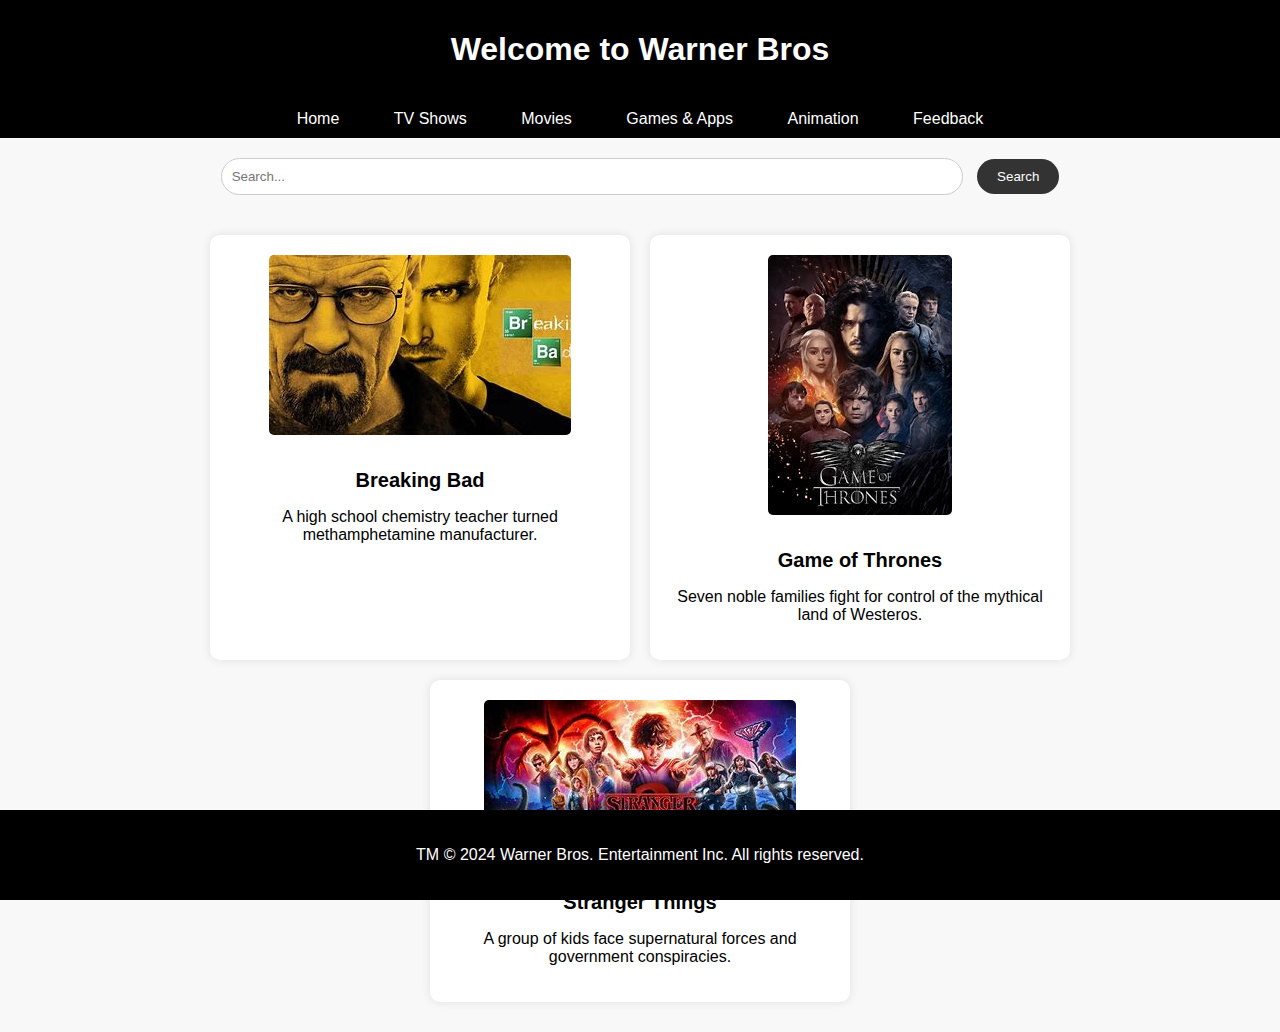
<file: index.html>
<!DOCTYPE html>
<html lang="en">
<head>
    <meta charset="UTF-8">
    <meta name="viewport" content="width=device-width, initial-scale=1.0">
    <title>Warner Bros | Home</title>
    <link rel="stylesheet" href="css/mystyles.css">

</head>
<body>

<header>
    <h1>Welcome to Warner Bros</h1>
</header>

<nav>
    <a href="index.html">Home</a>
    <a href="tvshows.html">TV Shows</a>
    <a href="movies.html">Movies</a>
    <a href="games&apps.html">Games & Apps</a>
    <a href="animation.html">Animation</a>
    <a href="feedback.html">Feedback</a>
</nav>

<div class="container">
    <div class="search-container">
        <input type="text" placeholder="Search...">
        <button type="submit">Search</button>
    </div>

    <div class="main-content">
        <div class="card">
            <img src="Images/tv-show-1.jpg" alt="TV Show 1">
            <h3>Breaking Bad</h3>
            <p>A high school chemistry teacher turned methamphetamine manufacturer.</p>
        </div>
        <div class="card">
            <img src="Images/tv-show-2.jpg" alt="TV Show 2">
            <h3>Game of Thrones</h3>
            <p>Seven noble families fight for control of the mythical land of Westeros.</p>
        </div>
        <div class="card">
            <img src="Images/tv-show-3.jpg" alt="TV Show 3">
            <h3>Stranger Things</h3>
            <p>A group of kids face supernatural forces and government conspiracies.</p>
        </div>
    </div>
</div>

<footer class="footer">
    <p>TM &copy; 2024 Warner Bros. Entertainment Inc. All rights reserved.</p>
</footer>

</body>
</html>
</file>
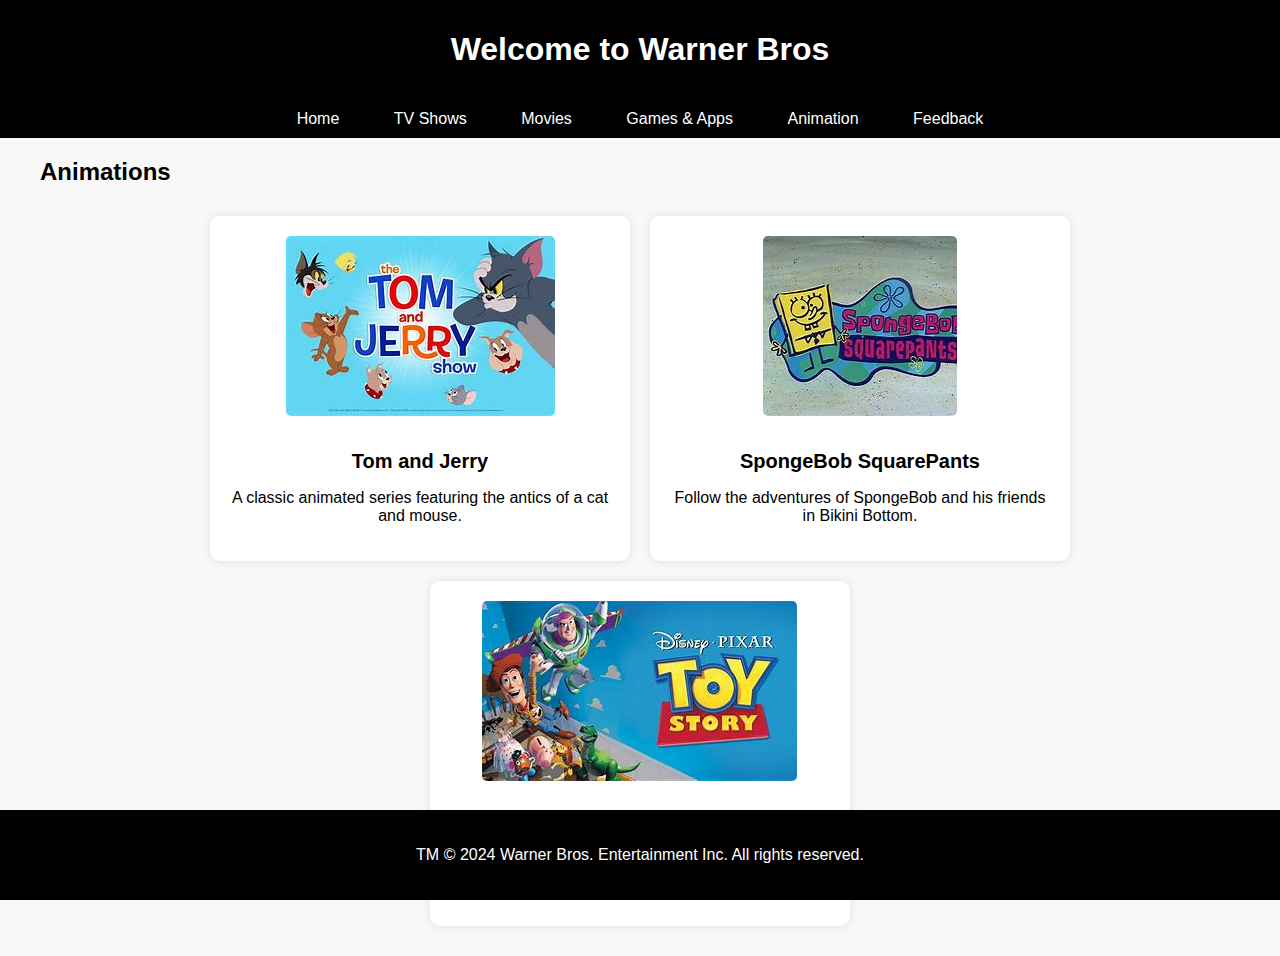
<file: animation.html>
<!DOCTYPE html>
<html lang="en">
<head>
    <meta charset="UTF-8">
    <meta name="viewport" content="width=device-width, initial-scale=1.0">
    <title>Warner Bros | Animation</title>
    <link rel="stylesheet" href="css/mystyles.css">
   
</head>
<body>

<header>
    <h1>Welcome to Warner Bros</h1>
</header>

<nav>
    <a href="index.html">Home</a>
    <a href="tvshows.html">TV Shows</a>
    <a href="movies.html">Movies</a>
    <a href="games&apps.html">Games & Apps</a>
    <a href="animation.html">Animation</a>
    <a href="feedback.html">Feedback</a>
</nav>

<div class="container">
    <h2>Animations</h2>
    <div class="animation-list">
        <div class="animation-item">
            <img src="Images/animation1.jpg" alt="Animation 1">
            <h3>Tom and Jerry</h3>
            <p>A classic animated series featuring the antics of a cat and mouse.</p>
        </div>
        <div class="animation-item">
            <img src="Images/animation2.jpg" alt="Animation 2">
            <h3>SpongeBob SquarePants</h3>
            <p>Follow the adventures of SpongeBob and his friends in Bikini Bottom.</p>
        </div>
        <div class="animation-item">
            <img src="Images/animation3.jpg" alt="Animation 3">
            <h3>Toy Story</h3>
            <p>Join Woody, Buzz Lightyear, and other toys on their adventures.</p>
        </div>
    </div>
</div>

<footer class="footer">
    <p>TM &copy; 2024 Warner Bros. Entertainment Inc. All rights reserved.</p>
</footer>

</body>
</html>
</file>
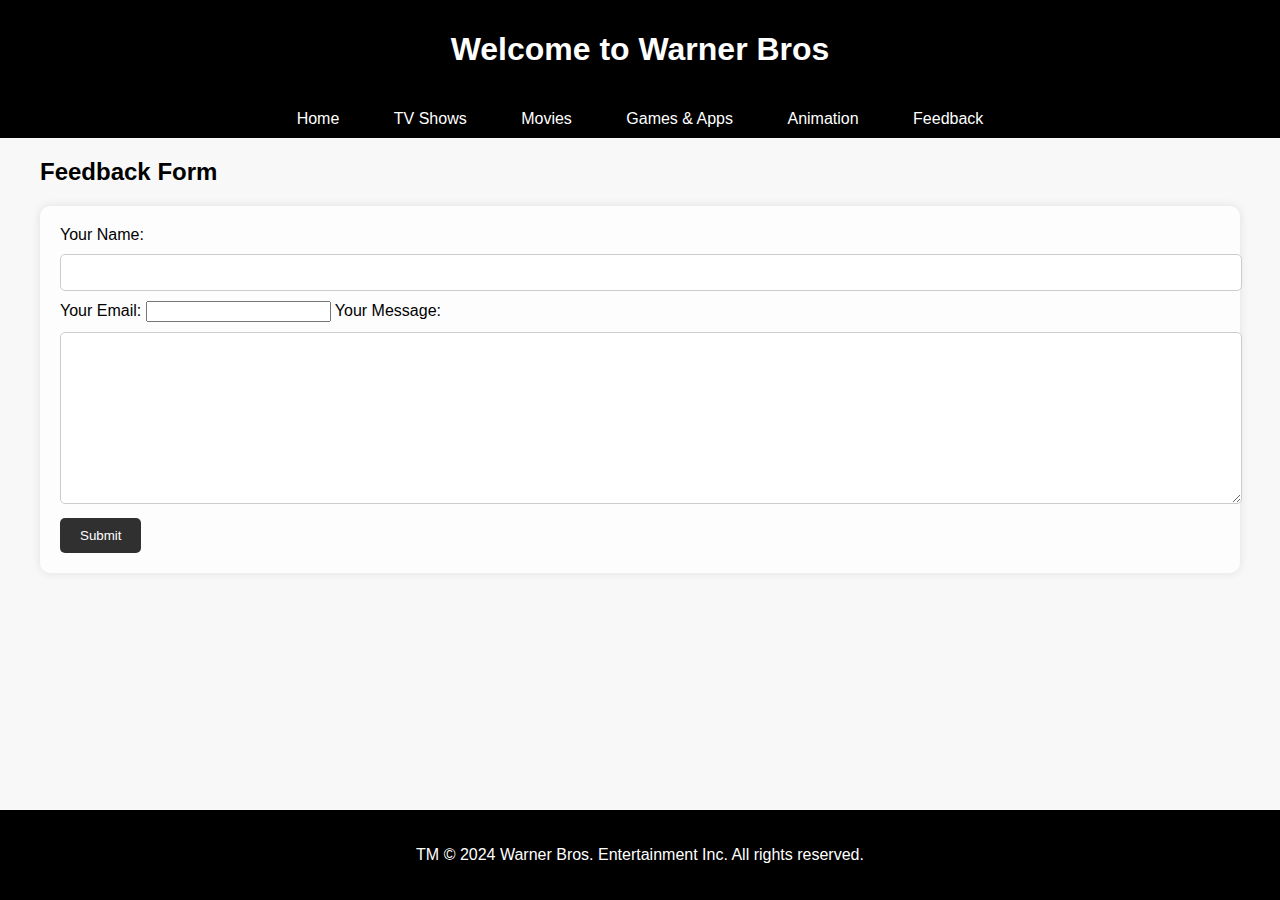
<file: feedback.html>
<!DOCTYPE html>
      <html lang="en">
      <head>
          <meta charset="UTF-8">
          <meta name="viewport" content="width=device-width, initial-scale=1.0">
          <title>Warner Bros | Feedback</title>
          <link rel="stylesheet" href="css/mystyles.css">
          <style>
              .feedback-form {
                  background-color: #fdfdfd;
                  border-radius: 10px;
                  box-shadow: 0 0 10px rgba(0, 0, 0, 0.1);
                  padding: 20px;
              }
      
              .feedback-form input[type="text"],
              .feedback-form textarea {
                  width: 100%;
                  padding: 10px;
                  margin: 10px 0;
                  border-radius: 5px;
                  border: 1px solid #ccc;
              }
      
              .feedback-form textarea {
                  height: 150px;
              }
      
              .feedback-form input[type="submit"] {
                  background-color: #313030;
                  color: #fff;
                  border: none;
                  border-radius: 5px;
                  padding: 10px 20px;
                  cursor: pointer;
                  transition: background-color 0.3s;
              }
      
              .feedback-form input[type="submit"]:hover {
                  background-color: #000000;
              }
      
            
          </style>
      </head>
      <body>
      
      <header>
          <h1>Welcome to Warner Bros</h1>
      </header>
      
      <nav>
          <a href="index.html">Home</a>
          <a href="tvshows.html">TV Shows</a>
          <a href="movies.html">Movies</a>
          <a href="games&apps.html">Games & Apps</a>
          <a href="animation.html">Animation</a>
          <a href="feedback.html">Feedback</a>
      </nav>
      
      <div class="container">
          <h2>Feedback Form</h2>
          <div class="feedback-form">
              <form action="#">
                  <label for="name">Your Name:</label>
                  <input type="text" id="name" name="name" required>
                  <label for="email">Your Email:</label>
                  <input type="email" id="email" name="email" required>
                  <label for="message">Your Message:</label>
                  <textarea id="message" name="message" required></textarea>
                  <input type="submit" value="Submit">
              </form>
          </div>
      </div>
      
      <footer class="footer">
          <p>TM &copy; 2024 Warner Bros. Entertainment Inc. All rights reserved.</p>
      </footer>
      
      </body>
      </html>
      
</body>    
</html>
</file>
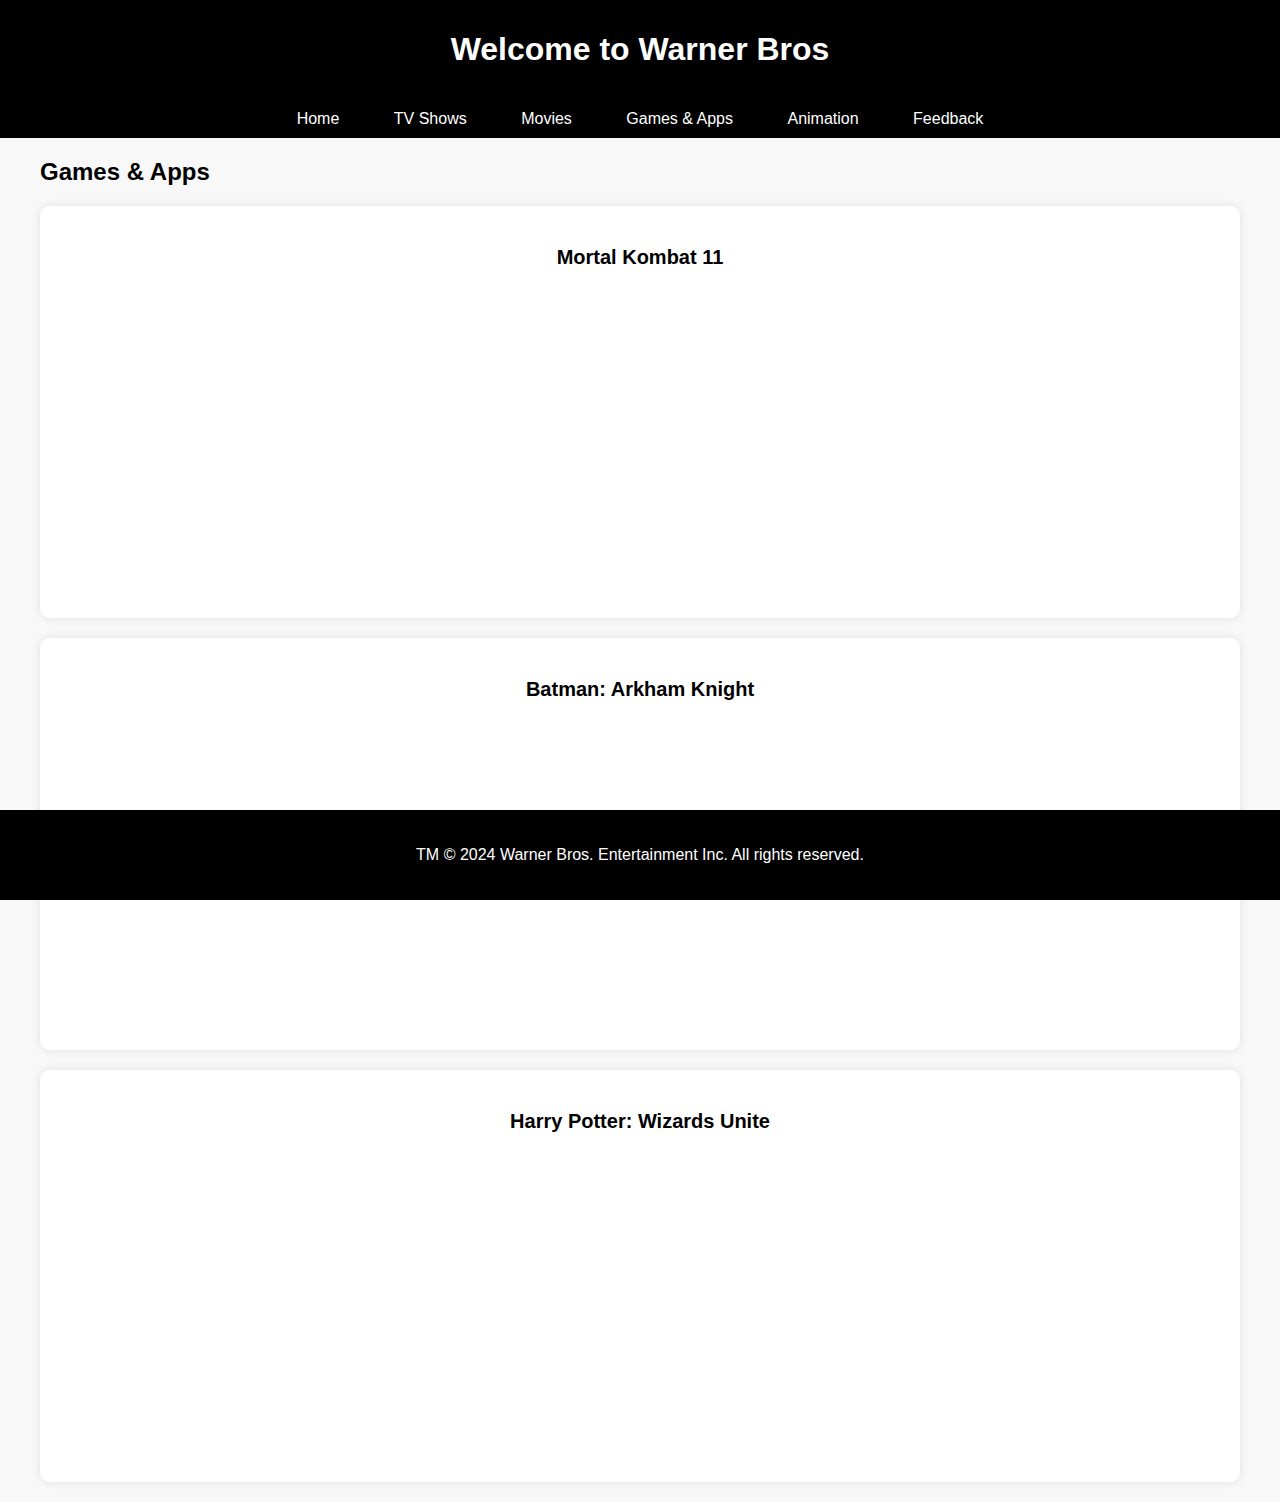
<file: games&apps.html>
<!DOCTYPE html>
<html lang="en">
<head>
    <meta charset="UTF-8">
    <meta name="viewport" content="width=device-width, initial-scale=1.0">
    <title>Warner Bros | Games & Apps</title>
    <link rel="stylesheet" href="css/mystyles.css">
</head>
<body>

<header>
    <h1>Welcome to Warner Bros</h1>
</header>

<nav>
    <a href="index.html">Home</a>
    <a href="tvshows.html">TV Shows</a>
    <a href="movies.html">Movies</a>
    <a href="games&apps.html">Games & Apps</a>
    <a href="animation.html">Animation</a>
    <a href="feedback.html">Feedback</a>
</nav>

<div class="container">
    <h2>Games & Apps</h2>
    <div class="game-item">
        <h3>Mortal Kombat 11</h3>
        <iframe width="560" height="315" src="https://www.youtube.com/embed/7zwQPJmg-Kg?si=pRSOQ31OQOFjzYtg" frameborder="0" allowfullscreen></iframe>
    </div>
    <div class="game-item">
        <h3>Batman: Arkham Knight</h3>
        <iframe width="560" height="315" src="https://www.youtube.com/embed/RUhcQvlOm7k?si=FMBR5WoqJJiPAA-d" frameborder="0" allowfullscreen></iframe>
    </div>
    <div class="game-item">
        <h3>Harry Potter: Wizards Unite</h3>
        <iframe width="560" height="315" src="https://www.youtube.com/embed/MyZpNZbuEF8?si=vhmksMcfxkzY9SdJ" frameborder="0" allowfullscreen></iframe>
    </div>
</div>

<footer class="footer">
    <p>TM &copy; 2024 Warner Bros. Entertainment Inc. All rights reserved.</p>
</footer>

</body>
</html>
</file>
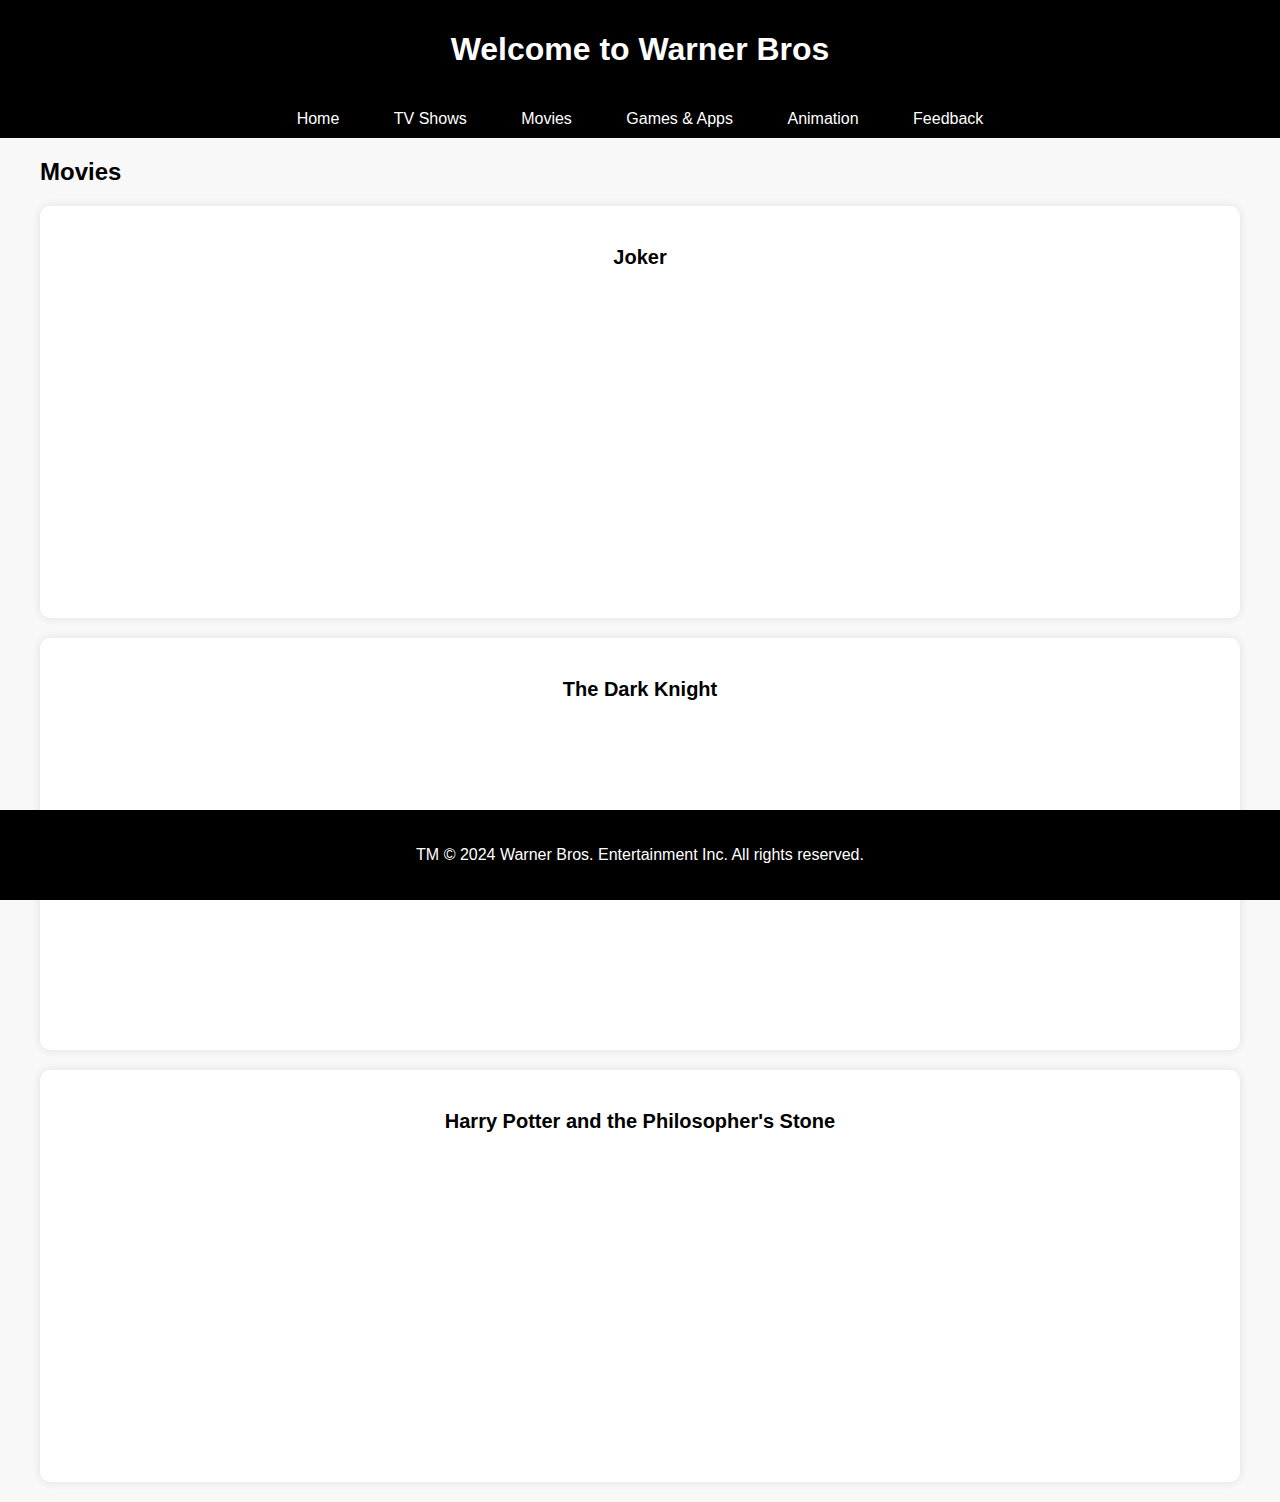
<file: movies.html>
<!DOCTYPE html>
<html lang="en">
<head>
    <meta charset="UTF-8">
    <meta name="viewport" content="width=device-width, initial-scale=1.0">
    <title>Warner Bros | Movies</title>
    <link rel="stylesheet" href="css/mystyles.css">
   
</head>
<body>

<header>
    <h1>Welcome to Warner Bros</h1>
</header>

<nav>
    <a href="index.html">Home</a>
    <a href="tvshows.html">TV Shows</a>
    <a href="movies.html">Movies</a>
    <a href="games&apps.html">Games & Apps</a>
    <a href="animation.html">Animation</a>
    <a href="feedback.html">Feedback</a>
</nav>

<div class="container">
    <h2>Movies</h2>
    <div class="movie-item">
        <h3>Joker</h3>
        <iframe width="560" height="315" src="https://www.youtube.com/embed/zAGVQLHvwOY" frameborder="0" allowfullscreen></iframe>
    </div>
    <div class="movie-item">
        <h3>The Dark Knight</h3>
        <iframe width="560" height="315" src="https://www.youtube.com/embed/EXeTwQWrcwY" frameborder="0" allowfullscreen></iframe>
    </div>
    <div class="movie-item">
        <h3>Harry Potter and the Philosopher's Stone</h3>
        <iframe width="560" height="315" src="https://www.youtube.com/embed/VyHV0BRtdxo" frameborder="0" allowfullscreen></iframe>
    </div>
</div>

<footer class="footer">
    <p>TM &copy; 2024 Warner Bros. Entertainment Inc. All rights reserved.</p>
</footer>

</body>
</html>
</file>
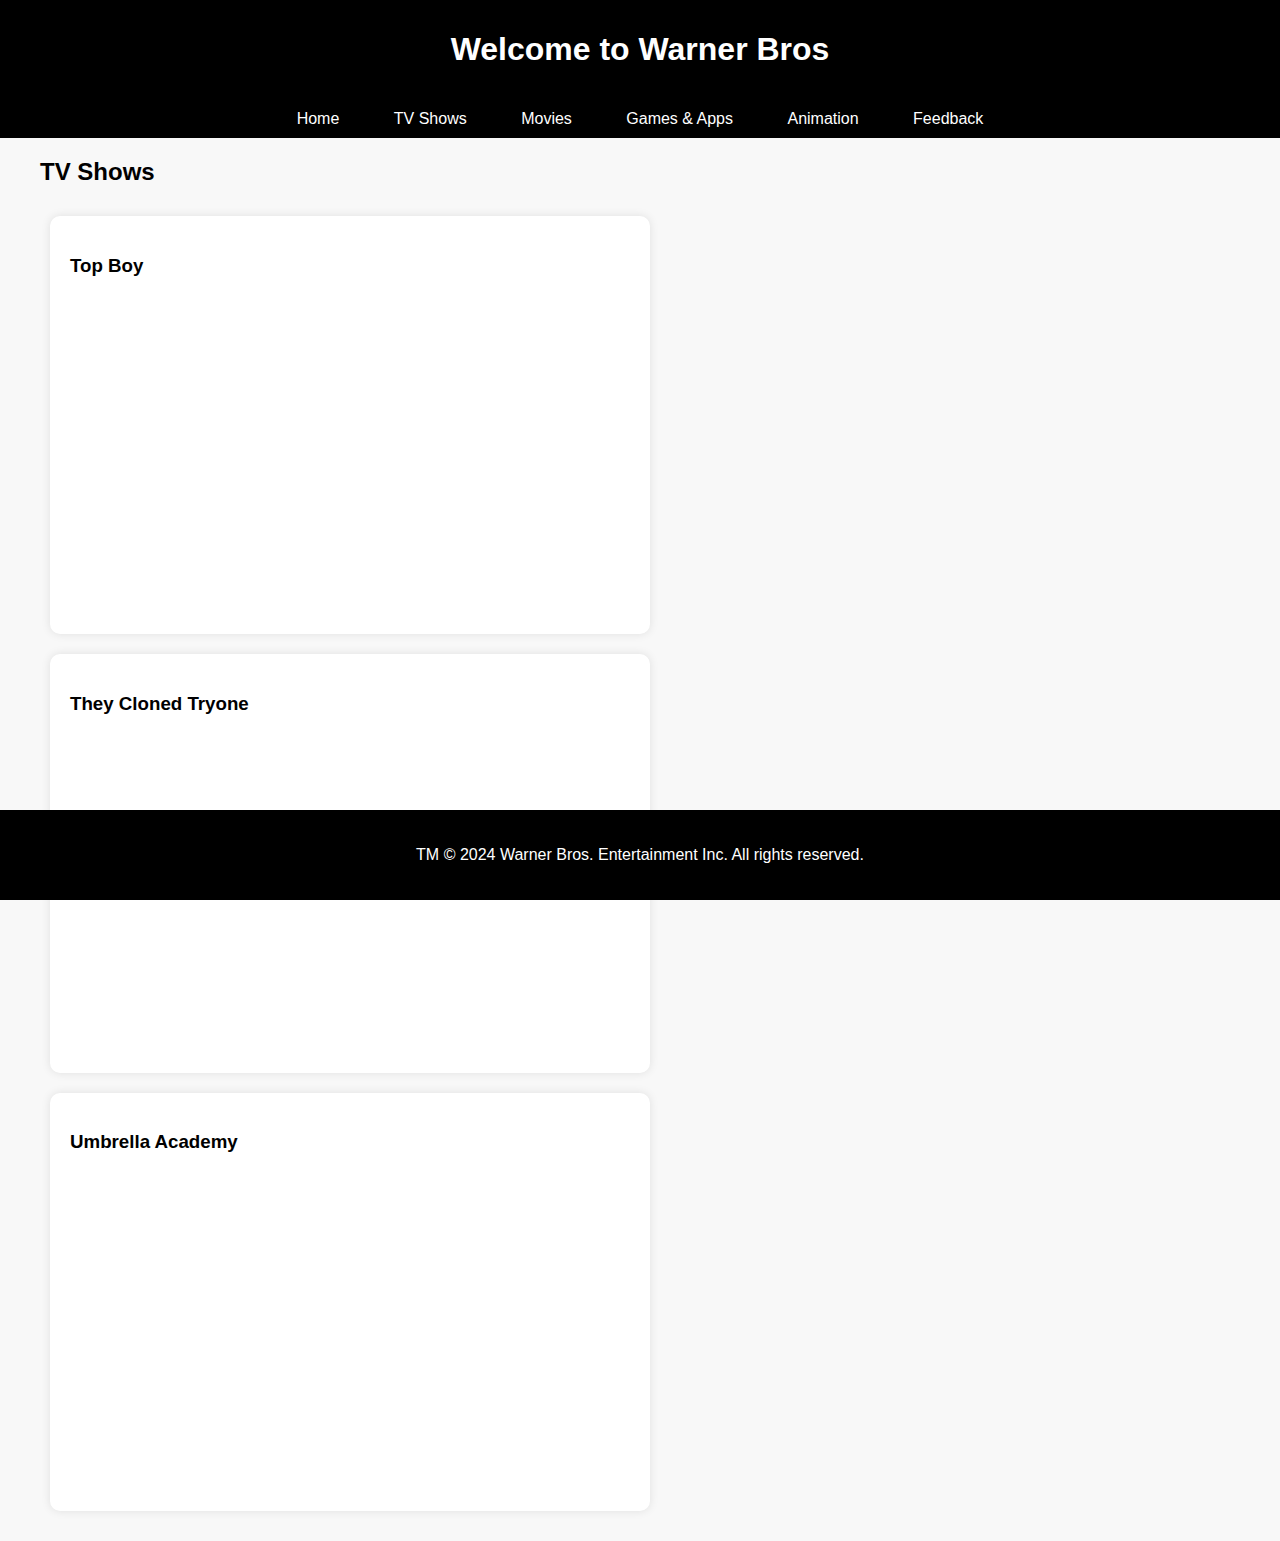
<file: tvshows.html>
<!DOCTYPE html>
<html lang="en">
<head>
    <meta charset="UTF-8">
    <meta name="viewport" content="width=device-width, initial-scale=1.0">
    <title>Warner Bros | TV Shows</title>
    <link rel="stylesheet" href="css/mystyles.css">
    
</head>
<body>

<header>
    <h1>Welcome to Warner Bros</h1>
</header>

<nav>
    <a href="index.html">Home</a>
    <a href="tvshows.html">TV Shows</a>
    <a href="movies.html">Movies</a>
    <a href="games&apps.html">Games & Apps</a>
    <a href="animation.html">Animation</a>
    <a href="feedback.html">Feedback</a>
</nav>

<div class="container">
    <h2>TV Shows</h2>
    <div class="collection-item">
        <h3>Top Boy</h3>
        <iframe width="560" height="315" src="https://www.youtube.com/embed/BYLYZ7OsymE?si=F3okgBIlAyF-6igt" frameborder="0" allow="accelerometer; autoplay; clipboard-write; encrypted-media; gyroscope; picture-in-picture" allowfullscreen></iframe>
    </div>
    <div class="collection-item">
        <h3>They Cloned Tryone</h3>
        <iframe width="560" height="315" src="https://www.youtube.com/embed/2S3M1xFVdVg?si=BFJMnoddfGzxJOTj" frameborder="0" allow="accelerometer; autoplay; clipboard-write; encrypted-media; gyroscope; picture-in-picture" allowfullscreen></iframe>
    </div>
    <div class="collection-item">
      <h3>Umbrella Academy</h3>
      <iframe width="560" height="315" src="https://www.youtube.com/embed/0DAmWHxeoKw?si=VRwGFKIc5lgv3jB3" frameborder="0" allow="accelerometer; autoplay; clipboard-write; encrypted-media; gyroscope; picture-in-picture" allowfullscreen></iframe>
  </div>
</div>

<footer class="footer">
    <p>TM &copy; 2024 Warner Bros. Entertainment Inc. All rights reserved.</p>
</footer>

</body>
</html>
</file>
<file: css/mystyles.css>
body {
        margin: 0;
        padding: 0;
        font-family: Arial, sans-serif;
        background-color: #f8f8f8;
    }

    header {
        background-color: #000000;
        color: #fff;
        padding: 10px 0;
        text-align: center;
    }

    nav {
        background-color: #000000;
        padding: 10px 0;
        text-align: center;
    }

    nav a {
        color: #fff;
        text-decoration: none;
        padding: 10px 20px;
        margin: 0 5px;
        border-radius: 5px;
        transition: background-color 0.3s;
    }

    nav a:hover {
        background-color: #0722bb;
    }

    .container {
        max-width: 1200px;
        margin: 20px auto;
        padding: 0 20px;
    }

    .search-container {
        text-align: center;
        margin-bottom: 30px;
    }

    .search-container input[type="text"] {
        padding: 10px;
        width: 60%;
        border-radius: 20px;
        border: 1px solid #ccc;
        margin-right: 10px;
    }

    .search-container button {
        padding: 10px 20px;
        background-color: #333;
        color: #fff;
        border: none;
        border-radius: 20px;
        cursor: pointer;
        transition: background-color 0.3s;
    }

    .search-container button:hover {
        background-color: #555;
    }

    .main-content {
        display: flex;
        flex-wrap: wrap;
        justify-content: center;
    }

    .card {
        background-color: #fff;
        border-radius: 10px;
        box-shadow: 0 0 10px rgba(0, 0, 0, 0.1);
        margin: 10px;
        padding: 20px;
        width: calc(33.33% - 20px);
        text-align: center;
    }

    .card img {
        max-width: 100%;
        border-radius: 5px;
        margin-bottom: 10px;
    }

    .card h3 {
        font-size: 20px;
        margin-bottom: 10px;
    }

    .footer {
        background-color: #000000;
        color: #fff;
        text-align: center;
        padding: 20px 0;
        position: fixed;
        bottom: 0;
        left: 0;
        width: 100%;
    }
    
    .animation-list {
      display: flex;
      flex-wrap: wrap;
      justify-content: center;
  }

  .animation-item {
      background-color: #fff;
      border-radius: 10px;
      box-shadow: 0 0 10px rgba(0, 0, 0, 0.1);
      margin: 10px;
      padding: 20px;
      width: calc(33.33% - 20px);
      text-align: center;
  }

  .animation-item img {
      max-width: 100%;
      border-radius: 5px;
      margin-bottom: 10px;
  }

  .animation-item h3 {
      font-size: 20px;
      margin-bottom: 10px;
  }
  .collection-item {
    display: inline-block;
    margin: 10px;
    padding: 20px;
    background-color: #fff;
    border-radius: 10px;
    box-shadow: 0 0 10px rgba(0, 0, 0, 0.1);
}

.collection-item img {
    max-width: 100%;
    border-radius: 10px;
}
.game-item {
  background-color: #fff;
  border-radius: 10px;
  box-shadow: 0 0 10px rgba(0, 0, 0, 0.1);
  margin-bottom: 20px;
  padding: 20px;
  text-align: center;
}

.game-item iframe {
  width: 100%;
  max-width: 560px;
  height: 315px;
  border-radius: 10px;
}

.game-item h3 {
  font-size: 20px;
  margin-bottom: 10px;
}

.movie-item {
  background-color: #fff;
  border-radius: 10px;
  box-shadow: 0 0 10px rgba(0, 0, 0, 0.1);
  margin-bottom: 20px;
  padding: 20px;
  text-align: center;
}

.movie-item iframe {
  width: 100%;
  max-width: 560px;
  height: 315px;
  border-radius: 10px;
}

.movie-item h3 {
  font-size: 20px;
  margin-bottom: 10px;
}
</file>
